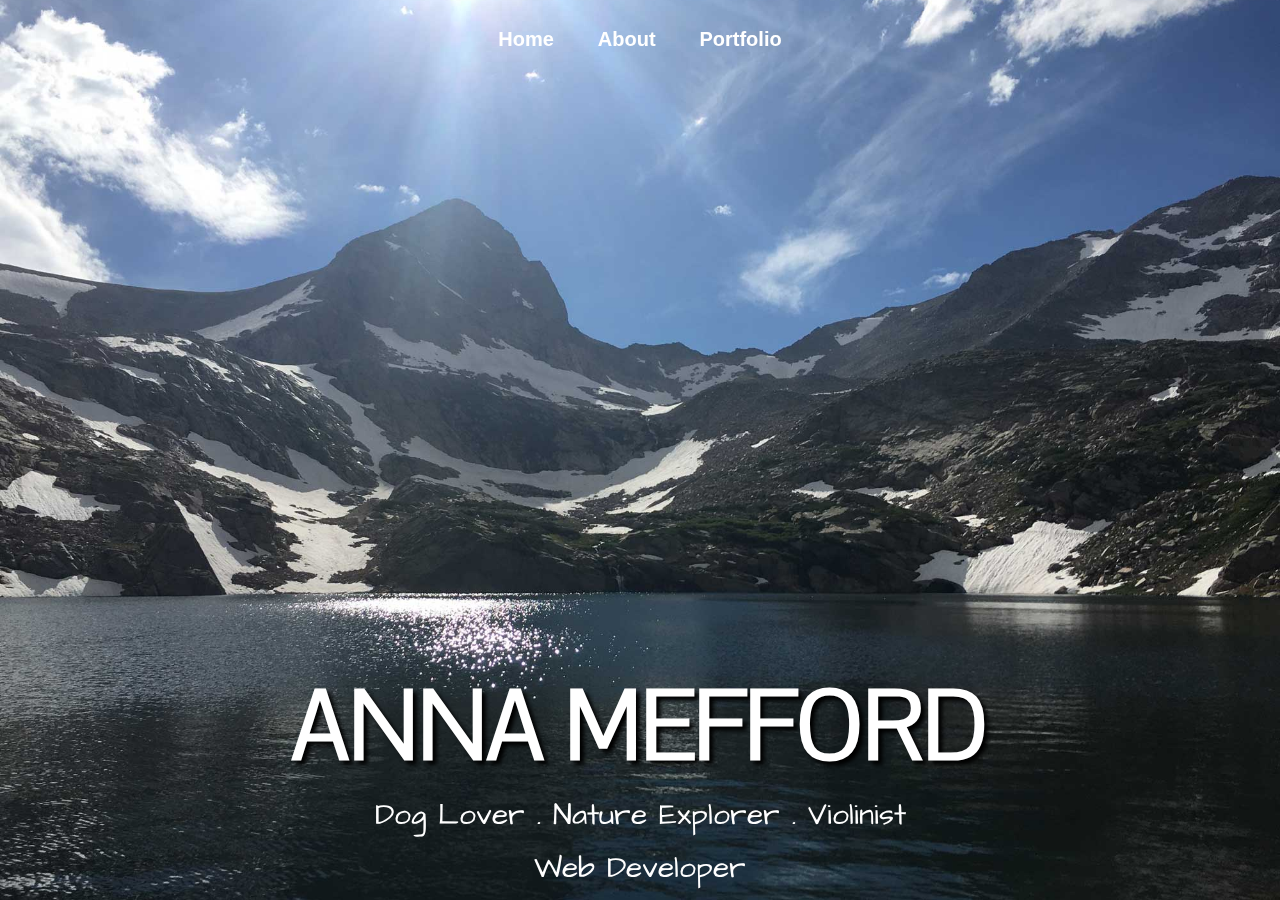
<file: index.html>
<!DOCTYPE html>
<html>
  <head>
    <link rel="stylesheet" href="https://maxcdn.bootstrapcdn.com/bootstrap/3.3.7/css/bootstrap.min.css" integrity="sha384-BVYiiSIFeK1dGmJRAkycuHAHRg32OmUcww7on3RYdg4Va+PmSTsz/K68vbdEjh4u" crossorigin="anonymous">
    <link rel="stylesheet" type="text/css" href="personalwebsite.css">
    <link href="https://fonts.googleapis.com/css?family=Pavanam" rel="stylesheet">
    <link href="https://fonts.googleapis.com/css?family=Architects+Daughter|Pavanam" rel="stylesheet">
    <link href="background.jpg">
    <meta charset="utf-8">
    <title>Anna Mefford</title>
    <style></style>
  </head>

  <body>
    <div>
      <ul class = "nav-list" "nav-flex">
        <a id="nav-item" href=index.html>Home</a>
        <a id="nav-item" href="about.html">About</a>
        <a id="nav-item" href="portfolio.html">Portfolio</a>
      </ul>
    </div>
    <div class="info">
      <h1>ANNA MEFFORD</h1>
      <p class="small-heading"> Dog Lover . Nature Explorer . Violinist </p>
      <p class="small-heading"> Web Developer </p>
    </div>
  </body>

</html>
</file>
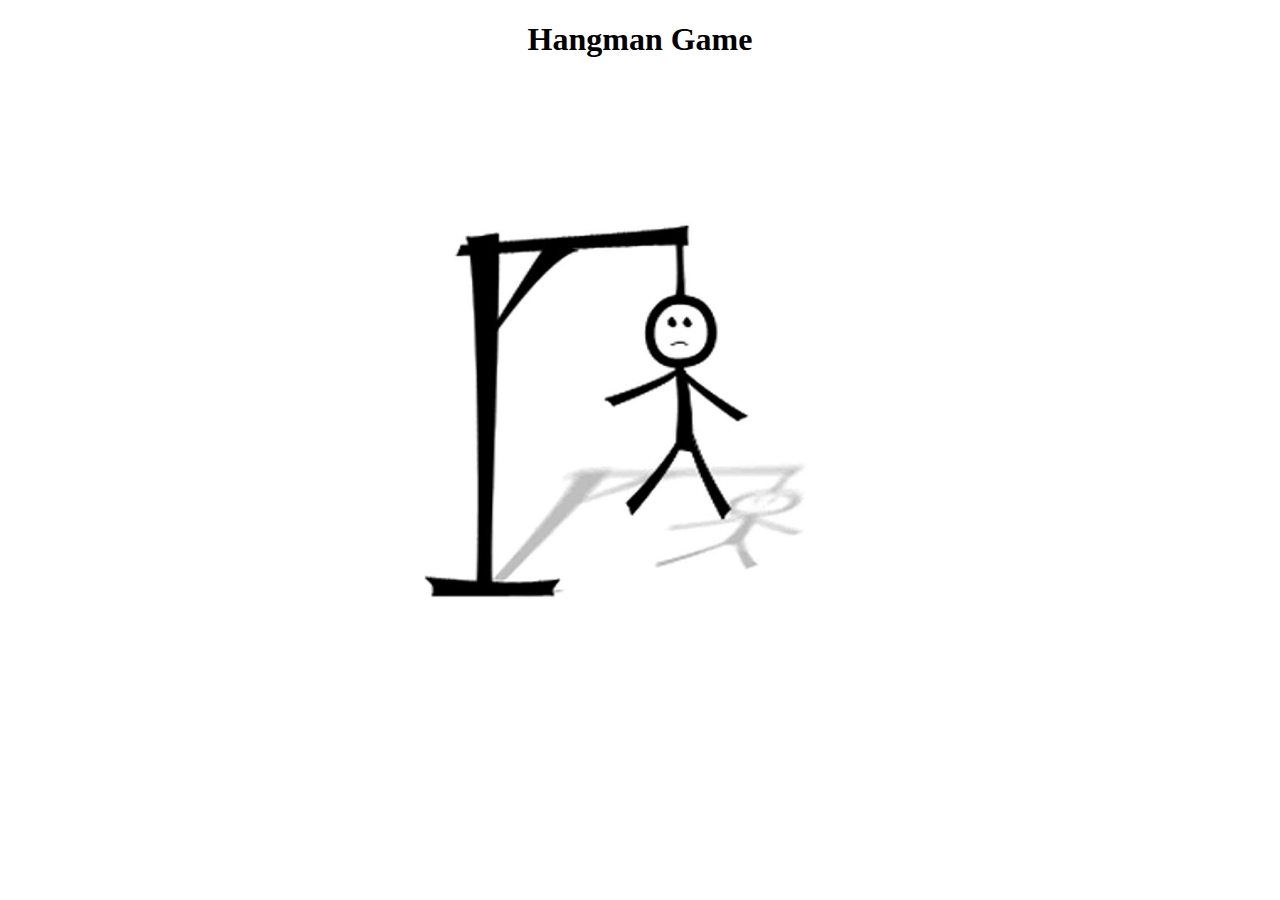
<file: hangman/index.html>
<!DOCTYPE html>
<html>
  <head>
    <meta charset="utf-8">
    <title>Hangman JS Fun!</title>
    <script>
    window.setTimeout(function(){
    var pickWord = function() {
      var WORD_ARRAY = ['orange','blue','cat','mountain','banana'];
      return WORD_ARRAY[Math.floor(Math.random() * WORD_ARRAY.length)]; // Return a random word
    };

    var setupAnswerArray = function (word) {
      var guessAnswerArray = [];
      for (var i=0; i<word.length; i++){
        guessAnswerArray.push("  ___ ");
      }
      return guessAnswerArray; // Return the answer array
    };

    var showPlayerProgress = function (answerArray) {
      return alert("Here is your progress: \n" + answerArray); // Use alert to show the player their progress
    };

    var guessedArray = [];
    var getGuess = function () {
      var guess = prompt("Enter a letter for your guess: "); // Use prompt to get a guess

      if (guess !== null) {
        guess = guess.toLowerCase();
      } else {
        guess = null;
      }

      for (i=0; i<guessedArray.length; i++){
        if (guess === guessedArray[i]){
          alert("This letter was already guessed.")
          return '';
        }
      }

      guessedArray.push(guess);
      return guess;
    };

    var updateGameState = function (guess, word, answerArray) {
      var correctGuesses = 0;
      for (var i=0; i<word.length; i++){
        if (word.charAt(i) === guess) {
          answerArray[i] = (" " + guess + " ");
          correctGuesses++;
        }
      }return correctGuesses;
      // Update answerArray and return a number showing how many
      // times the guess appears in the word so remainingLetters
      // can be updated
    };

    var showAnswerAndCongratulatePlayer = function (answerArray) {
      if (guess === null){
        return alert ("Refresh the Page to Start Again");
      }
      else if (guess !== null){
      return alert ("Congratulations!! You Won!\n\n The Answer Was: " + word);
      }
      // Use alert to show the answer and congratulate the player
    };

    var word = pickWord();
    var answerArray = setupAnswerArray(word);
    var remainingLetters = word.length;

    while (remainingLetters > 0) {
      showPlayerProgress(answerArray);
      var guess = getGuess();
      if (guess === null) {
        break;
      } else if (guess.length !== 1) {
        alert("Please enter a single letter.");
      } else {
        var correctGuesses = updateGameState(guess, word, answerArray);
        remainingLetters -= correctGuesses;
      }
    }
    showAnswerAndCongratulatePlayer(answerArray);
  }, 250);
    </script>

    <style>
    .image{
      display: block;
      margin-left:auto;
      margin-right: auto;
      margin-top: 150px;
      height: 400px;
      width: auto;
    }
    h1{
      text-align: center;
    }

    </style>
  </head>
  <body>
    <h1> Hangman Game </h1>
    <img src="[data-uri]" class='image'>
  </body>

</html>
</file>
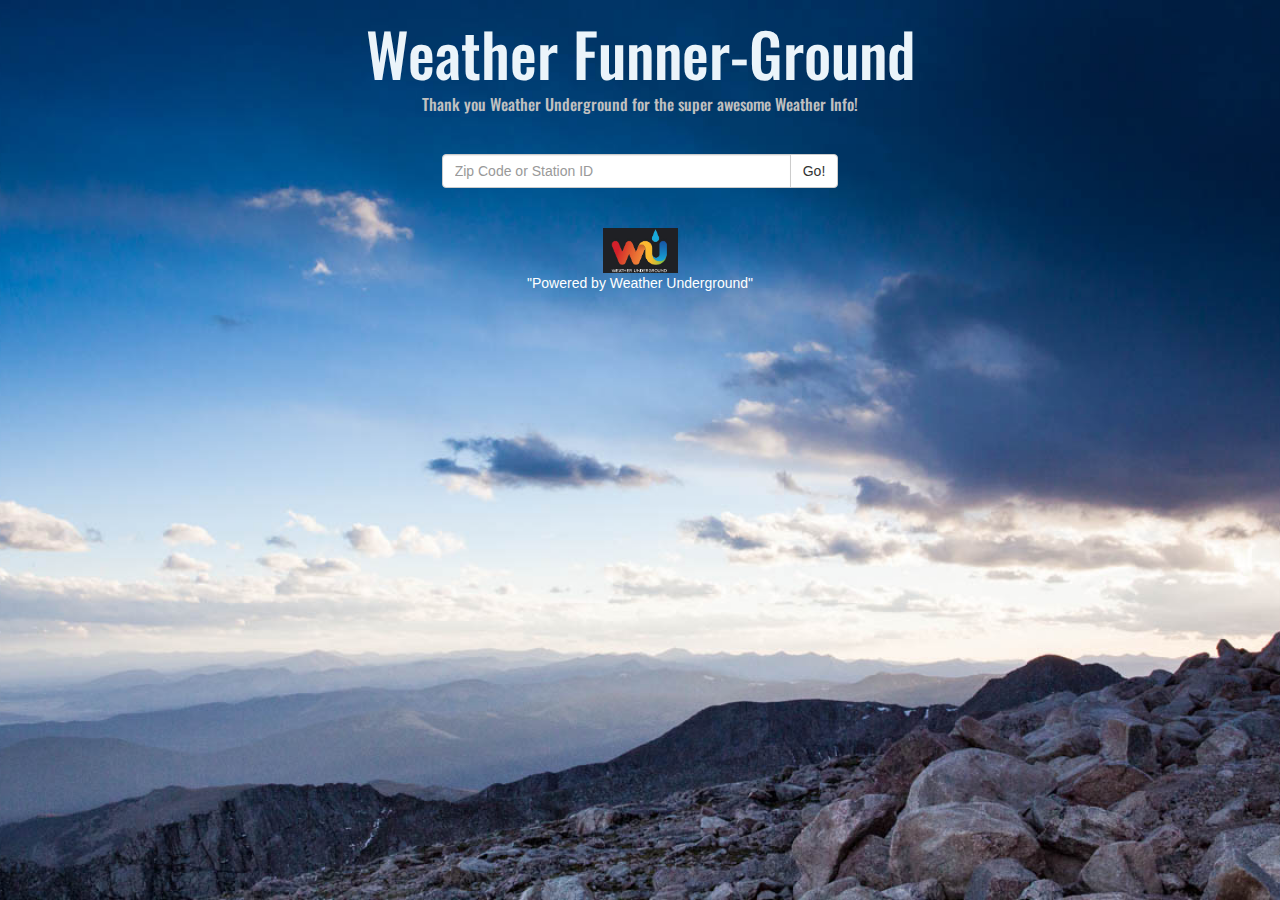
<file: WeatherUnderground/index.html>
<html>

<head>
  <link rel="stylesheet" href="https://maxcdn.bootstrapcdn.com/bootstrap/3.3.7/css/bootstrap.min.css" integrity="sha384-BVYiiSIFeK1dGmJRAkycuHAHRg32OmUcww7on3RYdg4Va+PmSTsz/K68vbdEjh4u" crossorigin="anonymous">
  <link rel="stylesheet" type="text/css" href="icons/wu-icons-style.css">
  <link rel="stylesheet" type="text/css" href="weather.css">
  <link href="https://fonts.googleapis.com/css?family=Roboto" rel="stylesheet">
  <link href="https://fonts.googleapis.com/css?family=Oswald" rel="stylesheet">
  <link href="https://fonts.googleapis.com/css?family=Amatic+SC" rel="stylesheet">
  <title>Weather Funder-Ground</title>
  <style>

  </style>
</head>

<body>
  <h1> Weather Funner-Ground </h1>
  <h4> Thank you Weather Underground for the super awesome Weather Info!</h4>

  <form id="location-form">
    <div class="form row">
      <div class="col-sm-4 col-sm-offset-4">
        <div class="input-group">
          <input type="text" class="form-control" id= "location-input" placeholder="Zip Code or Station ID">
          <span class="input-group-btn">
            <button class="btn btn-default" type="submit">Go!</button>
          </span>
        </div>
      </div>
    </div>
  </form>

  <div class="wrapper" style="display:none;">
    <div class="row main-row">
      <div class="col-xs-12 col-sm-8 col-sm-offset-2">
        <div class="current-temp" id ="current-temp"><span></span>F</div>
        <div class="location" id="location"></div>
        <div class="conditions" id="conditions">
          <div class="icon"></div>
          <div class="weather"></div>
        </div>


        <div class="forecast-row row">
          <div id="forecast-0" class="col-xs-12 col-sm-3 forecast"></div>
          <div id="forecast-1" class="col-xs-12 col-sm-3 forecast"></div>
          <div id="forecast-2" class="col-xs-12 col-sm-3 forecast"></div>
          <div id="forecast-3" class="col-xs-12 col-sm-3 forecast"></div>
        </div>
      </div>
    </div>
  </div>

  <div class="attribution">
    <a href="https://www.wunderground.com/" target="_blank">
      <img src="wundergroundphoto1.jpg">
    </a>
    <div class="small-italic">"Powered by Weather Underground"</div>
  </div>

  <!-- <script src="http://api.wunderground.com/api/7db0776e0a64815c/conditions/q/CA/San_Francisco.json"></script> -->
  <script src="https://code.jquery.com/jquery-3.1.0.min.js" integrity="sha256-cCueBR6CsyA4/9szpPfrX3s49M9vUU5BgtiJj06wt/s=" crossorigin="anonymous"></script>
  <script>console.log(jQuery)</script>
  <script src="weather.js"></script>
</body>

<footer> </footer>
</html>
</file>
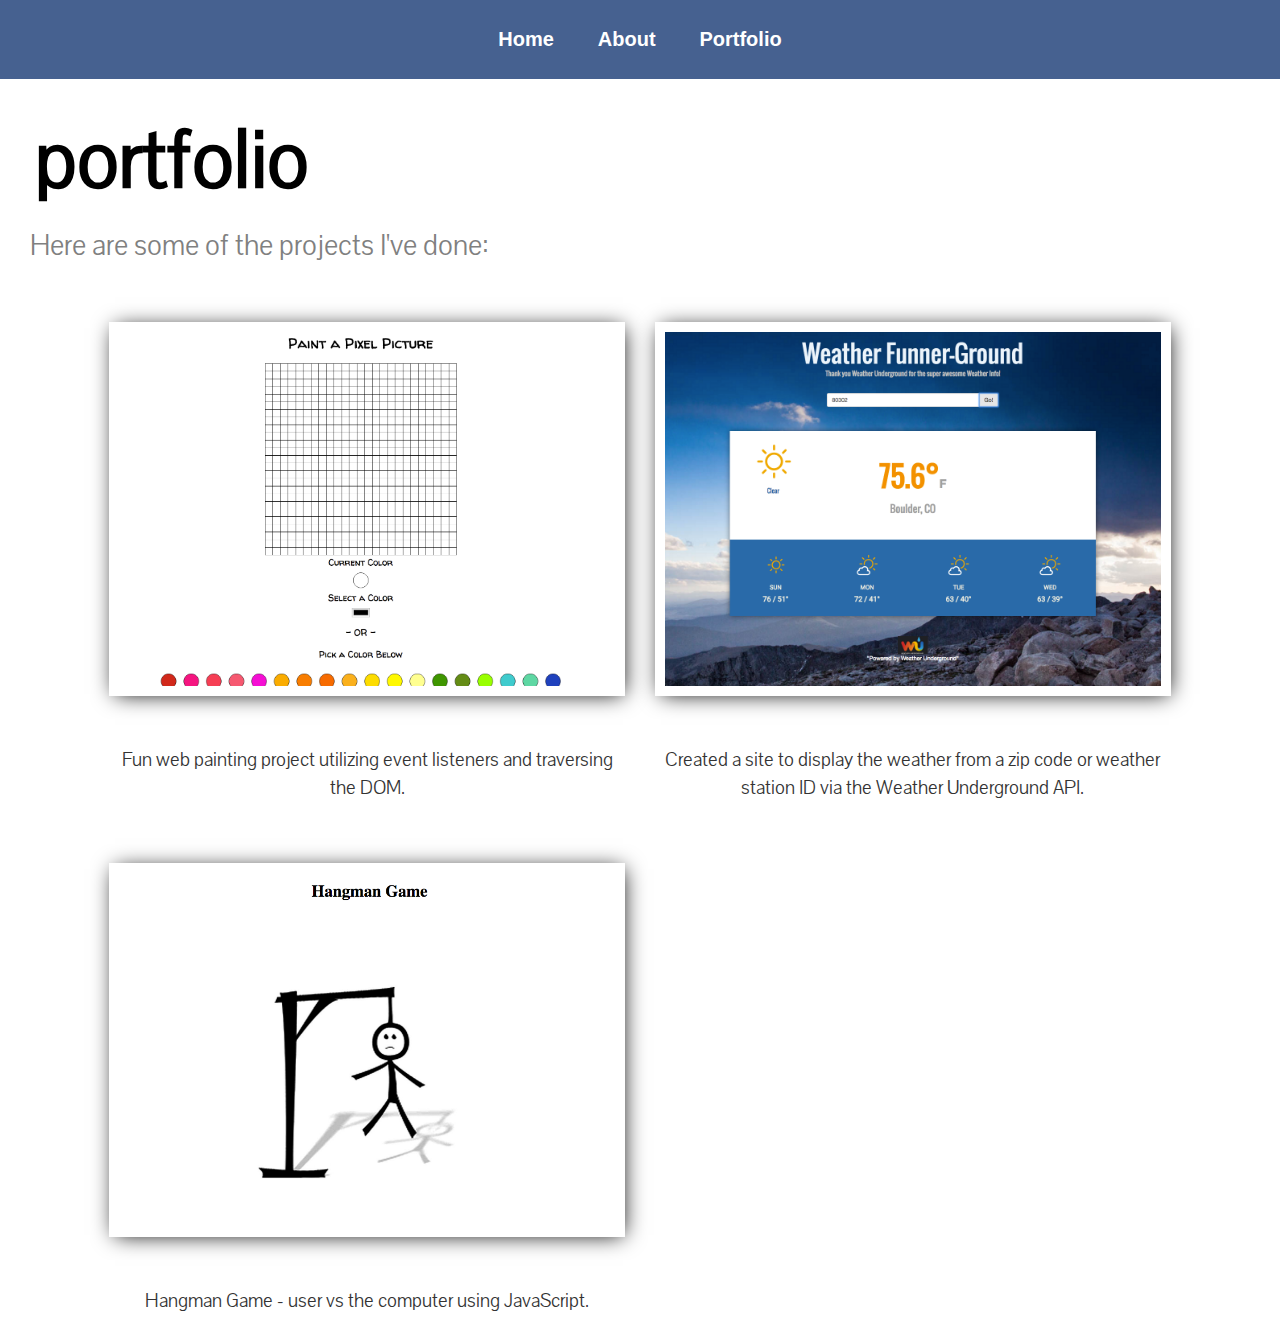
<file: portfolio.html>
<!DOCTYPE html>
<html>
  <head>
    <meta charset="utf-8">
    <link href="https://fonts.googleapis.com/css?family=Pavanam" rel="stylesheet">
    <link rel="stylesheet" href="https://maxcdn.bootstrapcdn.com/bootstrap/3.3.7/css/bootstrap.min.css" integrity="sha384-BVYiiSIFeK1dGmJRAkycuHAHRg32OmUcww7on3RYdg4Va+PmSTsz/K68vbdEjh4u" crossorigin="anonymous">
    <link rel="stylesheet" type="text/css" href="portfolio.css">
    <link href="https://fonts.googleapis.com/css?family=Architects+Daughter|Pavanam" rel="stylesheet">
    <title>Anna Mefford - Portfolio</title>
    <title></title>
  </head>
  <body>
    <div>
      <ul class = "nav-list nav-flex">
        <a id="nav-item" href=index.html>Home</a>
        <a id="nav-item" href="about.html">About</a>
        <a id="nav-item" href="portfolio.html">Portfolio</a>
      </ul>
    </div>
    <div class="wrapper">
      <h2>portfolio</h2>
    </div>
    <h3> Here are some of the projects I've done:</h3>
    <div class="row">
      <div class="col-xs-12 col-md-1"></div>
      <div class="col-xs-12 col-md-5">
        <a href="pixel-art-maker/index.html">
        <img src="PixelPaint.png" class="image img-responsive"></a>
        <p class="text">Fun web painting project utilizing event listeners and traversing the DOM.</p>
      </div>
      <div class="col-xs-12 col-md-5">
        <a href="WeatherUnderground/index.html">
        <img src="WeatherUndergroundSite.png" class="image img-responsive"></a>
        <p class="text">Created a site to display the weather from a zip code or weather station ID via the Weather Underground API.</p>
      </div>
    </div>
    <div class="row">
      <div class="col-xs-12 col-md-1"></div>
      <div class="col-xs-12 col-md-5">
        <a href="hangman/index.html"> <img src= "hangman.png" class="image img-responsive"></a>
        <p class="text"> Hangman Game - user vs the computer using JavaScript.</p>
        <div class="col-xs-12 col-md-1"></div>
      </div>
    </div>
  </body>
</html>
</file>
<file: personalwebsite.css>
body {
  background: transparent url('background.jpg') center center no-repeat;
  background-size: cover;
  margin-bottom: 0px;
  height: 100vh;
}
.nav-flex{
  display: flex;
  flex-direction: row;
}

h1 {
  text-align: center;
  color: white;
  font-family: 'Pavanam', sans-serif;
  font-weight: bold;
  margin-top: 500px;
  font-size: 100px;
  text-shadow: 4px 4px 4px #000000;
}

.small-heading{
  text-align: center;
  font-size: 30px;
  color: white;
  font-family: 'Pavanam', sans-serif;
  font-family: 'Architects Daughter', cursive;
}
.nav-list{
  text-align: center;
  position: fixed;
  top: 0;
  width: 100%;
  display: block;
  text-align: center;
  padding: 25px;
  z-index:1;
}
#nav-item{
  color:white;
  text-align: center;
  padding: 10px;
  margin: 10px;
  font-size: 20px;
  font-weight: bold;
}
.info{
  position:fixed;
  bottom: 0;
  width: 100%;
}
</file>
<file: WeatherUnderground/icons/wu-icons-style.css>
.wu {
    display: inline-block;
    background-repeat: no-repeat;
    padding: 0;
    margin: 0;
}

.wu-16 { width: 16px; height: 16px; }
.wu-32 { width: 32px; height: 32px; }
.wu-64 { width: 64px; height: 64px; }
.wu-128 { width: 128px; height: 128px; }
.wu-256 { width: 256px; height: 256px; }

.wu-black.wu-chanceflurries { background: url(icons/black/svg/chanceflurries.svg), linear-gradient(transparent, transparent); }
.wu-black.wu-chancerain { background: url(icons/black/svg/chancerain.svg), linear-gradient(transparent, transparent); }
.wu-black.wu-chancesleet { background: url(icons/black/svg/chancesleet.svg), linear-gradient(transparent, transparent); }
.wu-black.wu-chancesnow { background: url(icons/black/svg/chancesnow.svg), linear-gradient(transparent, transparent); }
.wu-black.wu-chancetstorms { background: url(icons/black/svg/chancetstorms.svg), linear-gradient(transparent, transparent); }
.wu-black.wu-clear { background: url(icons/black/svg/clear.svg), linear-gradient(transparent, transparent); }
.wu-black.wu-cloudy { background: url(icons/black/svg/cloudy.svg), linear-gradient(transparent, transparent); }
.wu-black.wu-flurries { background: url(icons/black/svg/flurries.svg), linear-gradient(transparent, transparent); }
.wu-black.wu-fog { background: url(icons/black/svg/fog.svg), linear-gradient(transparent, transparent); }
.wu-black.wu-hazy { background: url(icons/black/svg/hazy.svg), linear-gradient(transparent, transparent); }
.wu-black.wu-mostlycloudy { background: url(icons/black/svg/mostlycloudy.svg), linear-gradient(transparent, transparent); }
.wu-black.wu-mostlysunny { background: url(icons/black/svg/mostlysunny.svg), linear-gradient(transparent, transparent); }
.wu-black.wu-partlycloudy { background: url(icons/black/svg/partlycloudy.svg), linear-gradient(transparent, transparent); }
.wu-black.wu-partlysunny { background: url(icons/black/svg/partlysunny.svg), linear-gradient(transparent, transparent); }
.wu-black.wu-rain { background: url(icons/black/svg/rain.svg), linear-gradient(transparent, transparent); }
.wu-black.wu-sleet { background: url(icons/black/svg/sleet.svg), linear-gradient(transparent, transparent); }
.wu-black.wu-snow { background: url(icons/black/svg/snow.svg), linear-gradient(transparent, transparent); }
.wu-black.wu-sunny { background: url(icons/black/svg/sunny.svg), linear-gradient(transparent, transparent); }
.wu-black.wu-tstorms { background: url(icons/black/svg/tstorms.svg), linear-gradient(transparent, transparent); }
.wu-black.wu-unknown { background: url(icons/black/svg/unknown.svg), linear-gradient(transparent, transparent); }

.wu-white.wu-chanceflurries { background: url(icons/white/svg/chanceflurries.svg), linear-gradient(transparent, transparent); }
.wu-white.wu-chancerain { background: url(icons/white/svg/chancerain.svg), linear-gradient(transparent, transparent); }
.wu-white.wu-chancesleet { background: url(icons/white/svg/chancesleet.svg), linear-gradient(transparent, transparent); }
.wu-white.wu-chancesnow { background: url(icons/white/svg/chancesnow.svg), linear-gradient(transparent, transparent); }
.wu-white.wu-chancetstorms { background: url(icons/white/svg/chancetstorms.svg), linear-gradient(transparent, transparent); }
.wu-white.wu-clear { background: url(icons/white/svg/clear.svg), linear-gradient(transparent, transparent); }
.wu-white.wu-cloudy { background: url(icons/white/svg/cloudy.svg), linear-gradient(transparent, transparent); }
.wu-white.wu-flurries { background: url(icons/white/svg/flurries.svg), linear-gradient(transparent, transparent); }
.wu-white.wu-fog { background: url(icons/white/svg/fog.svg), linear-gradient(transparent, transparent); }
.wu-white.wu-hazy { background: url(icons/white/svg/hazy.svg), linear-gradient(transparent, transparent); }
.wu-white.wu-mostlycloudy { background: url(icons/white/svg/mostlycloudy.svg), linear-gradient(transparent, transparent); }
.wu-white.wu-mostlysunny { background: url(icons/white/svg/mostlysunny.svg), linear-gradient(transparent, transparent); }
.wu-white.wu-partlycloudy { background: url(icons/white/svg/partlycloudy.svg), linear-gradient(transparent, transparent); }
.wu-white.wu-partlysunny { background: url(icons/white/svg/partlysunny.svg), linear-gradient(transparent, transparent); }
.wu-white.wu-rain { background: url(icons/white/svg/rain.svg), linear-gradient(transparent, transparent); }
.wu-white.wu-sleet { background: url(icons/white/svg/sleet.svg), linear-gradient(transparent, transparent); }
.wu-white.wu-snow { background: url(icons/white/svg/snow.svg), linear-gradient(transparent, transparent); }
.wu-white.wu-sunny { background: url(icons/white/svg/sunny.svg), linear-gradient(transparent, transparent); }
.wu-white.wu-tstorms { background: url(icons/white/svg/tstorms.svg), linear-gradient(transparent, transparent); }
.wu-white.wu-unknown { background: url(icons/white/svg/unknown.svg), linear-gradient(transparent, transparent); }

.no-svg .wu-16.wu-black { background-image: url(icons/black/png/16x16/_spritesheet.png); }
.no-svg .wu-32.wu-black { background-image: url(icons/black/png/32x32/_spritesheet.png); }
.no-svg .wu-64.wu-black { background-image: url(icons/black/png/64x64/_spritesheet.png); }
.no-svg .wu-128.wu-black { background-image: url(icons/black/png/128x128/_spritesheet.png); }
.no-svg .wu-256.wu-black { background-image: url(icons/black/png/256x256/_spritesheet.png); }

.no-svg .wu-16.wu-white { background-image: url(icons/white/png/16x16/_spritesheet.png); }
.no-svg .wu-32.wu-white { background-image: url(icons/white/png/32x32/_spritesheet.png); }
.no-svg .wu-64.wu-white { background-image: url(icons/white/png/64x64/_spritesheet.png); }
.no-svg .wu-128.wu-white { background-image: url(icons/white/png/128x128/_spritesheet.png); }
.no-svg .wu-256.wu-white { background-image: url(icons/white/png/256x256/_spritesheet.png); }

.no-svg .wu-16.wu-chanceflurries { background-position: -5px -5px; }
.no-svg .wu-16.wu-chancerain { background-position: -31px -5px; }
.no-svg .wu-16.wu-chancesleet { background-position: -57px -5px; }
.no-svg .wu-16.wu-chancesnow { background-position: -83px -5px; }
.no-svg .wu-16.wu-chancetstorms { background-position: -5px -31px; }
.no-svg .wu-16.wu-clear { background-position: -31px -31px; }
.no-svg .wu-16.wu-cloudy { background-position: -57px -31px; }
.no-svg .wu-16.wu-flurries { background-position: -83px -31px; }
.no-svg .wu-16.wu-fog { background-position: -5px -57px; }
.no-svg .wu-16.wu-hazy { background-position: -31px -57px; }
.no-svg .wu-16.wu-mostlycloudy { background-position: -57px -57px; }
.no-svg .wu-16.wu-mostlysunny { background-position: -83px -57px; }
.no-svg .wu-16.wu-partlycloudy { background-position: -5px -83px; }
.no-svg .wu-16.wu-partlysunny { background-position: -31px -83px; }
.no-svg .wu-16.wu-rain { background-position: -57px -83px; }
.no-svg .wu-16.wu-sleet { background-position: -83px -83px; }
.no-svg .wu-16.wu-snow { background-position: -109px -5px; }
.no-svg .wu-16.wu-sunny { background-position: -109px -31px; }
.no-svg .wu-16.wu-tstorms { background-position: -109px -57px; }
.no-svg .wu-16.wu-unknown { background-position: -109px -83px; }

.no-svg .wu-32.wu-chanceflurries { background-position: 0 0; }
.no-svg .wu-32.wu-chancerain { background-position: -32px 0; }
.no-svg .wu-32.wu-chancesleet { background-position: -64px 0; }
.no-svg .wu-32.wu-chancesnow { background-position: -96px 0; }
.no-svg .wu-32.wu-chancetstorms { background-position: 0 -32px; }
.no-svg .wu-32.wu-clear { background-position: -32px -32px; }
.no-svg .wu-32.wu-cloudy { background-position: -64px -32px; }
.no-svg .wu-32.wu-flurries { background-position: -96px -32px; }
.no-svg .wu-32.wu-fog { background-position: 0 -64px; }
.no-svg .wu-32.wu-hazy { background-position: -32px -64px; }
.no-svg .wu-32.wu-mostlycloudy { background-position: -64px -64px; }
.no-svg .wu-32.wu-mostlysunny { background-position: -96px -64px; }
.no-svg .wu-32.wu-partlycloudy { background-position: 0 -96px; }
.no-svg .wu-32.wu-partlysunny { background-position: -32px -96px; }
.no-svg .wu-32.wu-rain { background-position: -64px -96px; }
.no-svg .wu-32.wu-sleet { background-position: -96px -96px; }
.no-svg .wu-32.wu-snow { background-position: -128px 0; }
.no-svg .wu-32.wu-sunny { background-position: -128px -32px; }
.no-svg .wu-32.wu-tstorms { background-position: -128px -64px; }
.no-svg .wu-32.wu-unknown { background-position: -128px -96px; }

.no-svg .wu-64.wu-chanceflurries { background-position: -5px -5px; }
.no-svg .wu-64.wu-chancerain { background-position: -79px -5px; }
.no-svg .wu-64.wu-chancesleet { background-position: -153px -5px; }
.no-svg .wu-64.wu-chancesnow { background-position: -227px -5px; }
.no-svg .wu-64.wu-chancetstorms { background-position: -5px -79px; }
.no-svg .wu-64.wu-clear { background-position: -79px -79px; }
.no-svg .wu-64.wu-cloudy { background-position: -153px -79px; }
.no-svg .wu-64.wu-flurries { background-position: -227px -79px; }
.no-svg .wu-64.wu-fog { background-position: -5px -153px; }
.no-svg .wu-64.wu-hazy { background-position: -79px -153px; }
.no-svg .wu-64.wu-mostlycloudy { background-position: -153px -153px; }
.no-svg .wu-64.wu-mostlysunny { background-position: -227px -153px; }
.no-svg .wu-64.wu-partlycloudy { background-position: -5px -227px; }
.no-svg .wu-64.wu-partlysunny { background-position: -79px -227px; }
.no-svg .wu-64.wu-rain { background-position: -153px -227px; }
.no-svg .wu-64.wu-sleet { background-position: -227px -227px; }
.no-svg .wu-64.wu-snow { background-position: -301px -5px; }
.no-svg .wu-64.wu-sunny { background-position: -301px -79px; }
.no-svg .wu-64.wu-tstorms { background-position: -301px -153px; }
.no-svg .wu-64.wu-unknown { background-position: -301px -227px; }

.no-svg .wu-128.wu-chanceflurries { background-position: -5px -5px; }
.no-svg .wu-128.wu-chancerain { background-position: -143px -5px; }
.no-svg .wu-128.wu-chancesleet { background-position: -281px -5px; }
.no-svg .wu-128.wu-chancesnow { background-position: -419px -5px; }
.no-svg .wu-128.wu-chancetstorms { background-position: -5px -143px; }
.no-svg .wu-128.wu-clear { background-position: -143px -143px; }
.no-svg .wu-128.wu-cloudy { background-position: -281px -143px; }
.no-svg .wu-128.wu-flurries { background-position: -419px -143px; }
.no-svg .wu-128.wu-fog { background-position: -5px -281px; }
.no-svg .wu-128.wu-hazy { background-position: -143px -281px; }
.no-svg .wu-128.wu-mostlycloudy { background-position: -281px -281px; }
.no-svg .wu-128.wu-mostlysunny { background-position: -419px -281px; }
.no-svg .wu-128.wu-partlycloudy { background-position: -5px -419px; }
.no-svg .wu-128.wu-partlysunny { background-position: -143px -419px; }
.no-svg .wu-128.wu-rain { background-position: -281px -419px; }
.no-svg .wu-128.wu-sleet { background-position: -419px -419px; }
.no-svg .wu-128.wu-snow { background-position: -557px -5px; }
.no-svg .wu-128.wu-sunny { background-position: -557px -143px; }
.no-svg .wu-128.wu-tstorms { background-position: -557px -281px; }
.no-svg .wu-128.wu-unknown { background-position: -557px -419px; }

.no-svg .wu-256.wu-chanceflurries { background-position: -5px -5px; }
.no-svg .wu-256.wu-chancerain { background-position: -271px -5px; }
.no-svg .wu-256.wu-chancesleet { background-position: -537px -5px; }
.no-svg .wu-256.wu-chancesnow { background-position: -803px -5px; }
.no-svg .wu-256.wu-chancetstorms { background-position: -5px -271px; }
.no-svg .wu-256.wu-clear { background-position: -271px -271px; }
.no-svg .wu-256.wu-cloudy { background-position: -537px -271px; }
.no-svg .wu-256.wu-flurries { background-position: -803px -271px; }
.no-svg .wu-256.wu-fog { background-position: -5px -537px; }
.no-svg .wu-256.wu-hazy { background-position: -271px -537px; }
.no-svg .wu-256.wu-mostlycloudy { background-position: -537px -537px; }
.no-svg .wu-256.wu-mostlysunny { background-position: -803px -537px; }
.no-svg .wu-256.wu-partlycloudy { background-position: -5px -803px; }
.no-svg .wu-256.wu-partlysunny { background-position: -271px -803px; }
.no-svg .wu-256.wu-rain { background-position: -537px -803px; }
.no-svg .wu-256.wu-sleet { background-position: -803px -803px; }
.no-svg .wu-256.wu-snow { background-position: -1069px -5px; }
.no-svg .wu-256.wu-sunny { background-position: -1069px -271px; }
.no-svg .wu-256.wu-tstorms { background-position: -1069px -537px; }
.no-svg .wu-256.wu-unknown { background-position: -1069px -803px; }
</file>
<file: WeatherUnderground/weather.css>
body {
  background: transparent url('background.jpg') center center;
  background-size: cover;
  margin-bottom: 50px;
}

h1{
  text-align: center;
  font-size: 60px;
  font-family: 'Oswald', sans-serif;
  color: #EBF4FA;
}
h4{
  text-align: center;
  font-size: 16px;
  font-family: 'Oswald', sans-serif;
  color: #c0c0c0;
}

.form {
  margin: 40px 0;
}
.small-heading{
  font-family: 'Oswald';
  font-size: 25px;
  font-weight: bold;
  text-align:center;
  color: #fff;
}

.forecast-numbers{
  font-family: 'Oswald';
  font-size: 35px;
  font-weight: bold;
  text-align:center;
  font-style: italic;
  color: #EBF4FA;
}

.low{
  font-size: 20px
}

.heading{
  font-family: 'Oswald';
  font-size: 45px;
  font-style: underline;
  font-weight: bold;
  text-align:center;
}

#conditions {
  position: absolute;
  left: 20px;
  top: 10px;
  width: 175px;
}

#conditions .weather{
  font-family: 'Oswald';
  font-size: 15px;
  color: #206BA4;
}

.location{
  font-family: 'Oswald';
  color: #a0a0a0;
  font-size: 25px;
}

.current-temp {
  font-size: 30px;
  font-weight: bold;
  color: #a0a0a0;
  margin-bottom: 15px;
}

.current-temp span {
  font-family:'Oswald', sans-serif;
  color: #f98f02;
  font-size: 70px;
  font-weight: bold;
}

.paragraph{
  color: black;
  size: 15px;
  text-align: center;
}

.box-numbers{
  font-family: 'Roboto', sans-serif;
  font-size: 30px;
  font-weight: bold;
  color: #EBF4FA;
}

.text{
  font-family: 'Roboto', sans-serif;
  font-size: 15px;
}

.wrapper{
  padding: 20px;
}

.main-row > div {
  background-color: #fff;
  padding-top: 60px;
  text-align: center;
  box-shadow: 0px 0px 20px rgba(0, 0, 0, 0.5);
  position: relative;
}

.forecast-row {
  background-color: #206BA4;
  margin-top: 60px;
}

.forecast-row .forecast {
  font-family:'Roboto', sans-serif;
  color: #F1EFE2;
  font-size: 18px;
  text-align: center;
  padding: 30px 0;
}

.forecast-row .conditions {
  margin-bottom: 15px;
}

.forecast-row .weekday {
  margin-top: 5px;
  font-size: 15px;
  text-transform: uppercase;
}

.forecast-row .temps {
  margin-top: 5px;
  font-weight: bold;
}

.forecast{
  vertical-align: bottom;
}

.small-conditions{
  font-family: 'Roboto', sans-serif;
  font-size: 15px;
  font-weight: bold;
  font-style: italic;
  color: #EBF4FA;
}

.attribution {
  text-align: center;
  margin-top: 30px;
}

.attribution img {
  width: 75px;
}

.attribution div {
  size: 8px;
  color: #fff;
}
</file>
<file: portfolio.css>
.nav-list{
  background-color: rgb(70,97,144);
  position: fixed;
  top: 0;
  width: 100%;
  display: block;
  text-align: center;
  padding: 25px;
  z-index:1;
}
#nav-item{
  color:white;
  text-align: center;
  padding: 10px;
  margin: 10px;
  font-size: 20px;
  font-weight: bold;
}
.wrapper{
  padding-top: 95px;
}

h2 {
  text-align: left;
  color: black;
  font-family: 'Pavanam', sans-serif;
  font-weight: bold;
  font-size: 85px;
  padding-left: 35px;
}

h3{
  text-align: left;
  color: gray;
  font-family: 'Pavanam', sans-serif;
  font-size: 30px;
  padding-left: 30px;
  padding-right:40px;
}

.text {
  font-family: 'Pavanam', sans-serif;
  font-size: 20px;
  text-align: center;
}

#list-heading{
  font-weight: bold;
  font-size: 30px;
  color: gray;
}

#list-item{
  margin-left: 35px;
}
.image{
  width: auto;
  height: auto;
  display: block;
  margin-left: 25px;
  margin-right: 25px;
  border-style:solid;
  border-color:white;
  border-width: 10px;
  box-shadow: 2px 2px 21px -4px black;
  margin: 50px auto;
}

.comment{
  font-style: italic;
  text-align: center;
}
</file>
